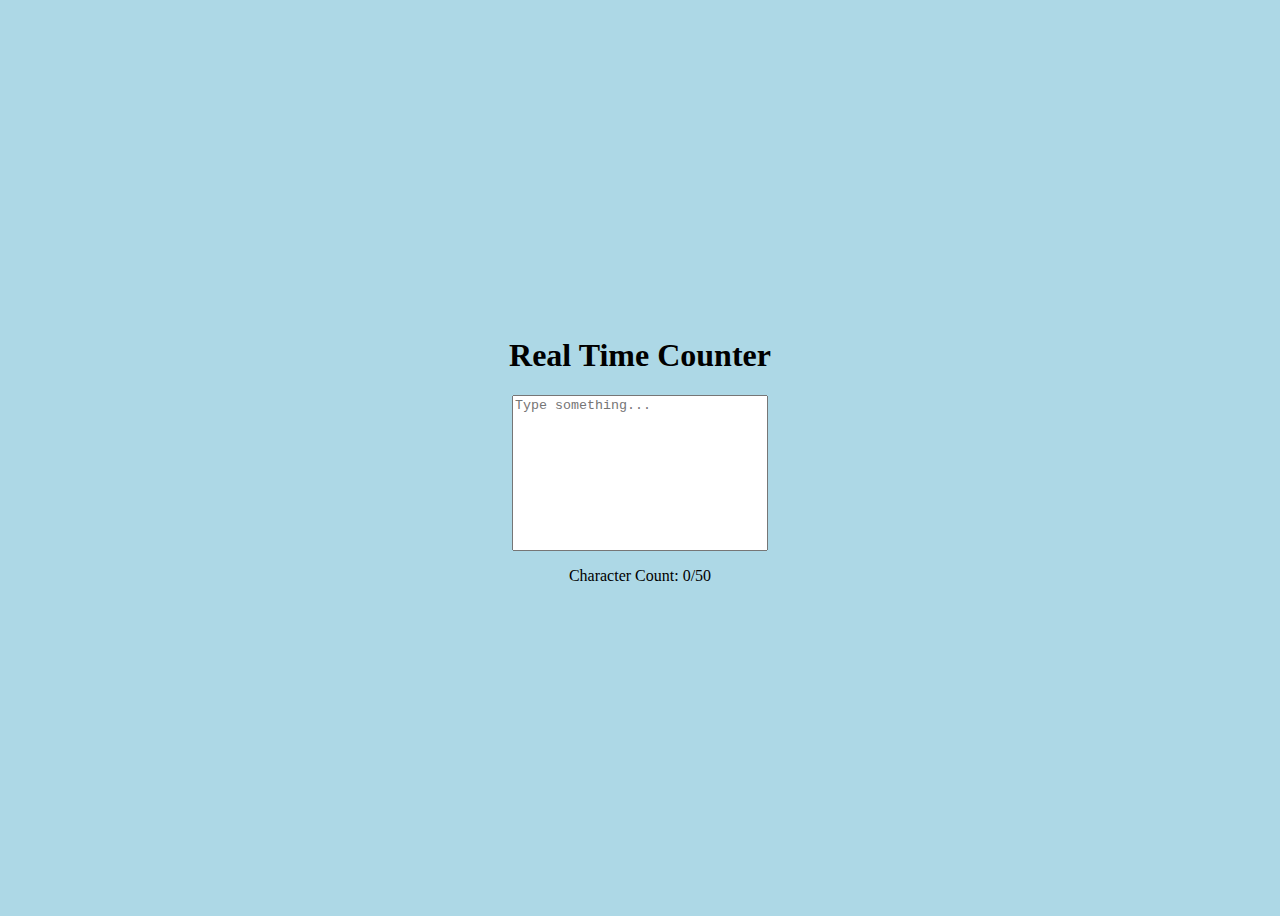
<file: character_counter/index.html>
<!DOCTYPE html>
<html lang="en">

<head>
    <meta charset="utf-8">
    <meta name="viewport" content="width=device-width, initial-scale=1.0">
    <title>Real Time Counter</title>
<link rel="stylesheet" href="styles.css">
</head>

<body>
    <main class="counter-container">
        <h1>Real Time Counter</h1>
        <textArea id="text-input" placeholder="Type something..."></textArea>
        <p id="char-count">Character Count: 0/50</p>
    </main>
<script src='script.js'></script>
</body>


</html>
</file>
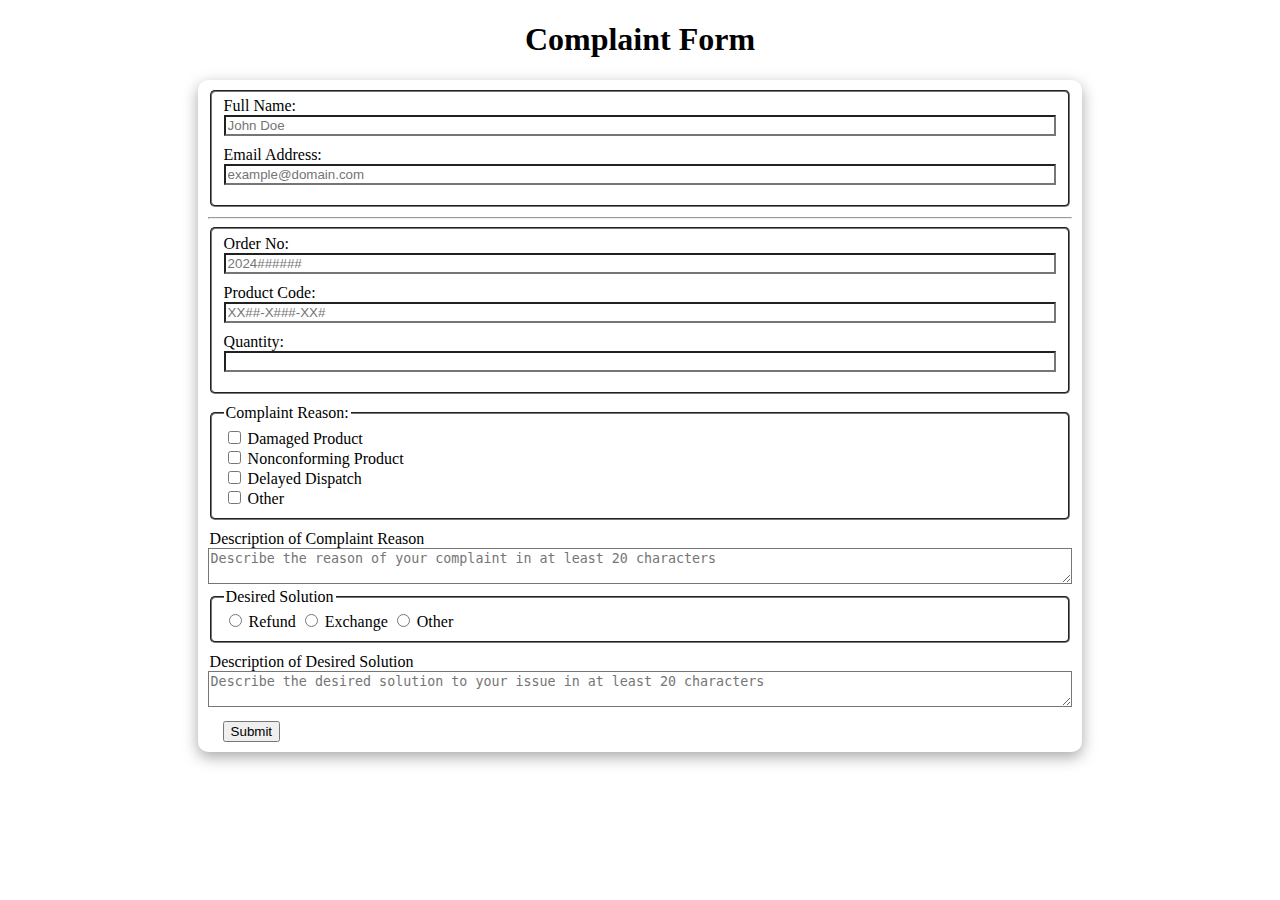
<file: compllaint_form/index.html>
<!DOCTYPE html>
<html lang="en">

<head>
    <title>Customer Complaint Form</title>
    <meta charset="utf-8">
    <meta name="viewport" content="width=device-width, initial-scale=1.0">
    <link rel="stylesheet" href="styles.css">
</head>

<body>
    <h1>Complaint Form</h1>
    <form id="form">
        <fieldset id="personal-info">
            <div>
                <label for="full-name">Full Name:</label>
                <input type="text" id="full-name" name="full-name" placeholder="John Doe">
            </div>

            <div>
                <label for="email">Email Address:</label>
                <input type="email" id="email" name="email" placeholder="example@domain.com">
            </div>
        </fieldset>
        <hr>
        <fieldset id="product-info">
            <div>
                <label for="order-no">Order No:</label>
                <input type="text" id="order-no" name="order-no" placeholder="2024######">
            </div>
            <div>
                <label for="product-code">Product Code:</label>
                <input type="text" id="product-code" name="product-code" placeholder="XX##-X###-XX#">
            </div>
            <div>
                <label for="quantity">Quantity:</label>
                <input type="number" id="quantity" name="quantity" min="1">
            </div>
        </fieldset>

        <fieldset id="complaints-group">
            <legend>Complaint Reason:</legend>
            <div>
                <input type="checkbox" id="damaged-product" name="complaint" value="damaged-product">
                <label for="damaged-product">Damaged Product</label>
            </div>

            <div>
                <input type="checkbox" id="nonconforming-product" name="complaint" value="nonconforming-product">
                <label for="nonconforming-product">Nonconforming Product</label>
            </div>

            <div>
                <input type="checkbox" id="delayed-dispatch" name="complaint" value="delayed-dispatch">
                <label for="delayed-dispatch">Delayed Dispatch</label>
            </div>

            <div>
                <input type="checkbox" id="other-complaint" name="complaint" value="other">
                <label for="other-complaint">Other</label>
            </div>
        </fieldset>

        <div id="complaint-description-container">
            <legend>Description of Complaint Reason</legend>
            <textarea placeholder="Describe the reason of your complaint in at least 20 characters"
                name="complaint-textarea" id="complaint-description"></textarea>
        </div>

        <fieldset id="solutions-group">
            <legend>Desired Solution</legend>
            <input type="radio" name="solutions" id="refund" value="refund">
            <label for="refund">Refund</label>

            <input type="radio" name="solutions" id="exchange" value="exchange">
            <label for="exchange">Exchange</label>

            <input type="radio" name="solutions" id="other-solution" value="other">
            <label for="other-solution">Other</label>
        </fieldset>

        <div id="solution-description-container">
            <legend>Description of Desired Solution</legend>
            <textarea placeholder="Describe the desired solution to your issue in at least 20 characters"
                name="solution-textarea" id="solution-description"></textarea>
        </div>
        <div id="btn-container">
            <button type="submit" id="submit-btn">Submit</button>
            <span id="message-box" aria-live="polite"></span>
        </div>

    </form>

    <script src="script.js"></script>
</body>

</html>
</file>
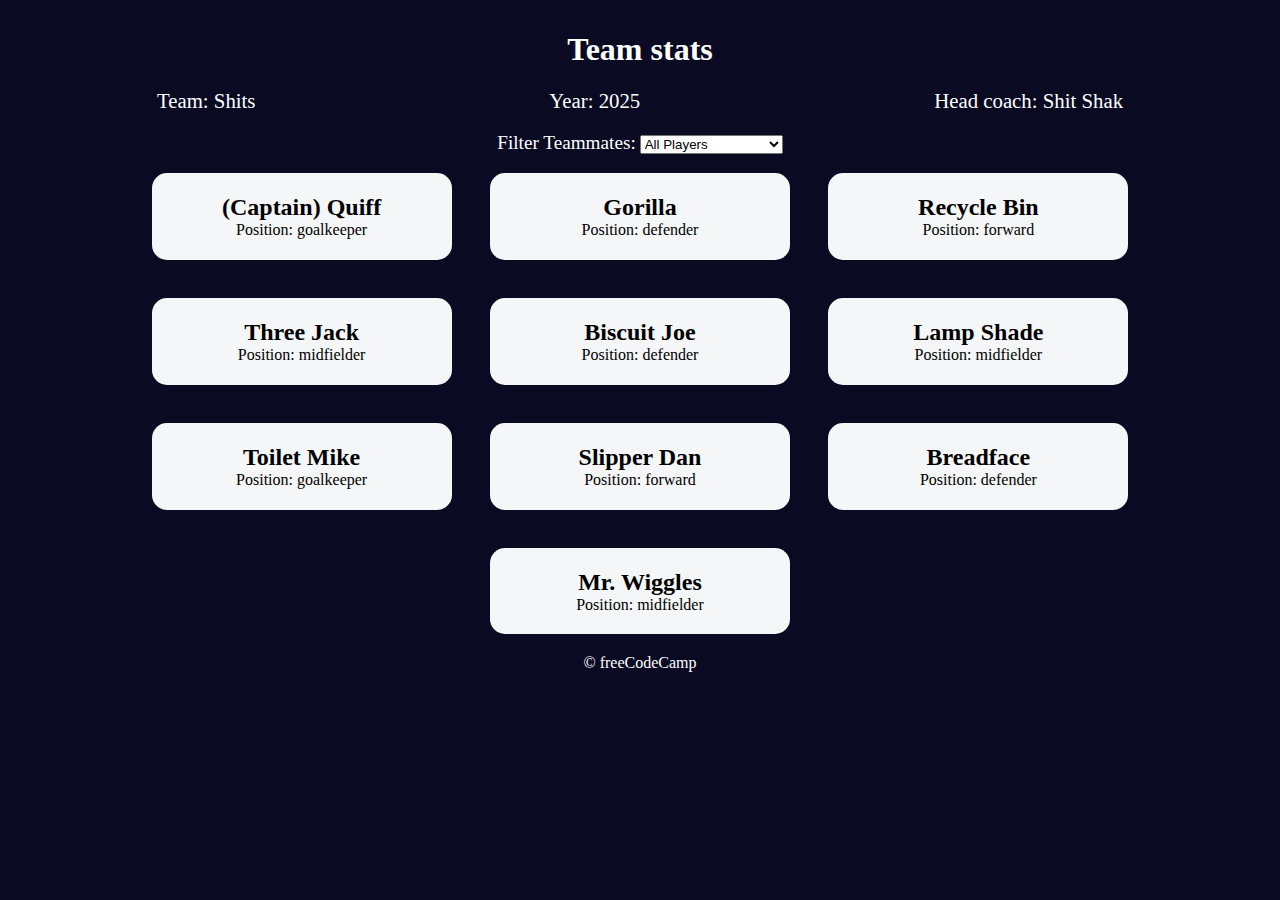
<file: football_cards/index.html>
<!DOCTYPE html>
<html lang="en">
  <head>
    <meta charset="UTF-8" />
    <meta http-equiv="X-UA-Compatible" content="IE=edge" />
    <meta name="viewport" content="width=device-width, initial-scale=1.0" />
    <title>
      Build a Set of Football Team Cards
    </title>
    <link rel="stylesheet" href="styles.css" />
  </head>
  <body>
    <h1 class="title">Team stats</h1>
    <main>
      <div class="team-stats">
        <p>Team: <span id="team"></span></p>
        <p>Year: <span id="year"></span></p>
        <p>Head coach: <span id="head-coach"></span></p>
      </div>
      <label class="options-label" for="players">Filter Teammates:</label>
      <select name="players" id="players">
        <option value="all">All Players</option>
        <option value="forward">Position Forward</option>
        <option value="midfielder">Position Midfielder</option>
        <option value="defender">Position Defender</option>
        <option value="goalkeeper">Position Goalkeeper</option>
      </select>
      <div class="cards" id="player-cards"></div>
    </main>
    <footer>&copy; freeCodeCamp</footer>
    <script src="./script.js"></script>
  </body>
</html>
</file>
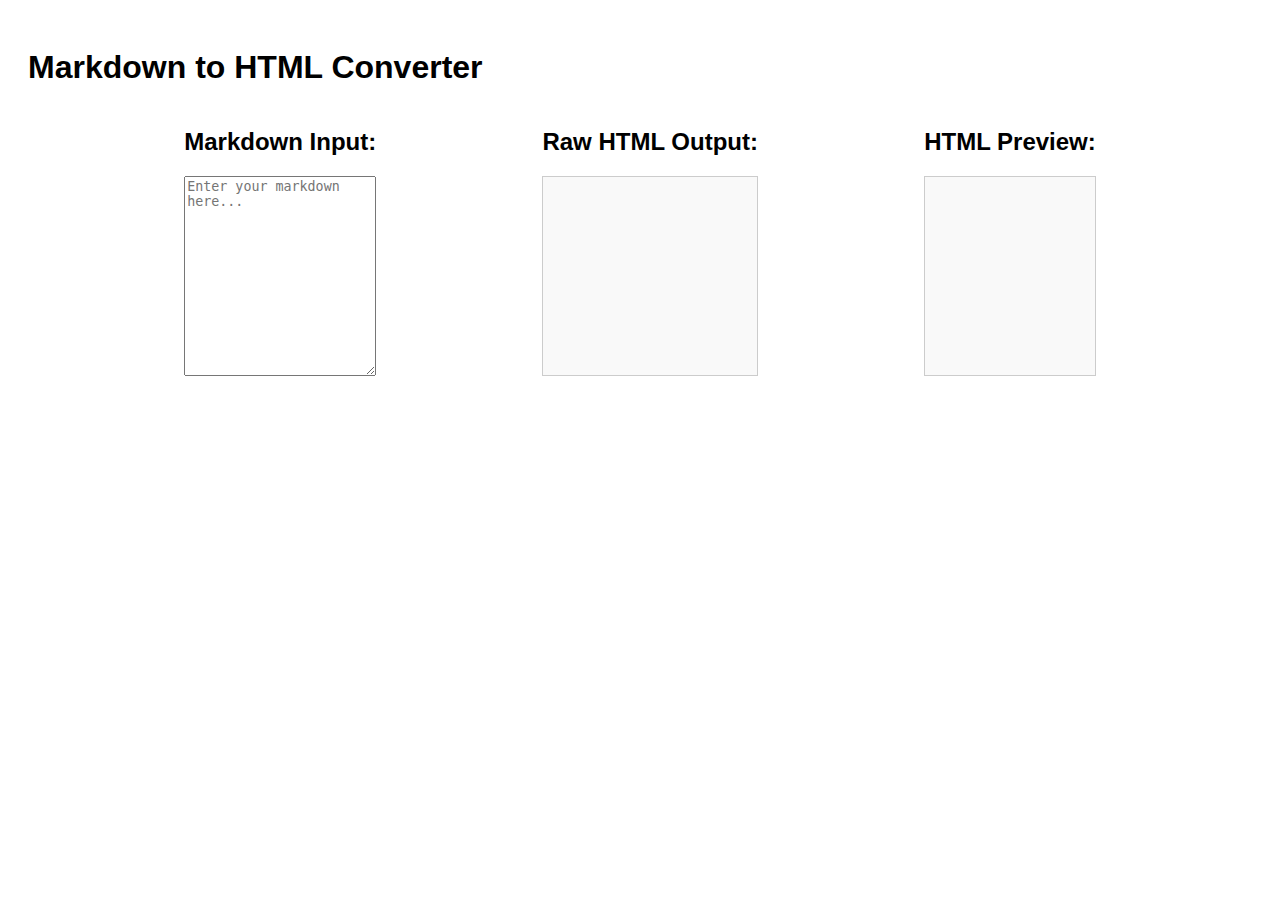
<file: markdown/index.html>
<!DOCTYPE html>
<html lang="en">

<head>
    <meta charset="UTF-8">
    <meta name="viewport" content="width=device-width, initial-scale=1.0">
    <title>Markdown to HTML Converter</title>
    <link rel="stylesheet" href="styles.css">
</head>

<body>
    <h1>Markdown to HTML Converter</h1>
    <div id="container">
        <div class="container">
            <h2>Markdown Input:</h2>
            <textarea id="markdown-input" placeholder="Enter your markdown here..."></textarea>
        </div>
        <div class="container">
            <h2>Raw HTML Output:</h2>
            <div id="html-output"></div>
        </div>
        <div class="container">
            <h2>HTML Preview:</h2>
            <div id="preview"></div>
        </div>
    </div>
    <script src="script.js"></script>
</body>

</html>
</file>
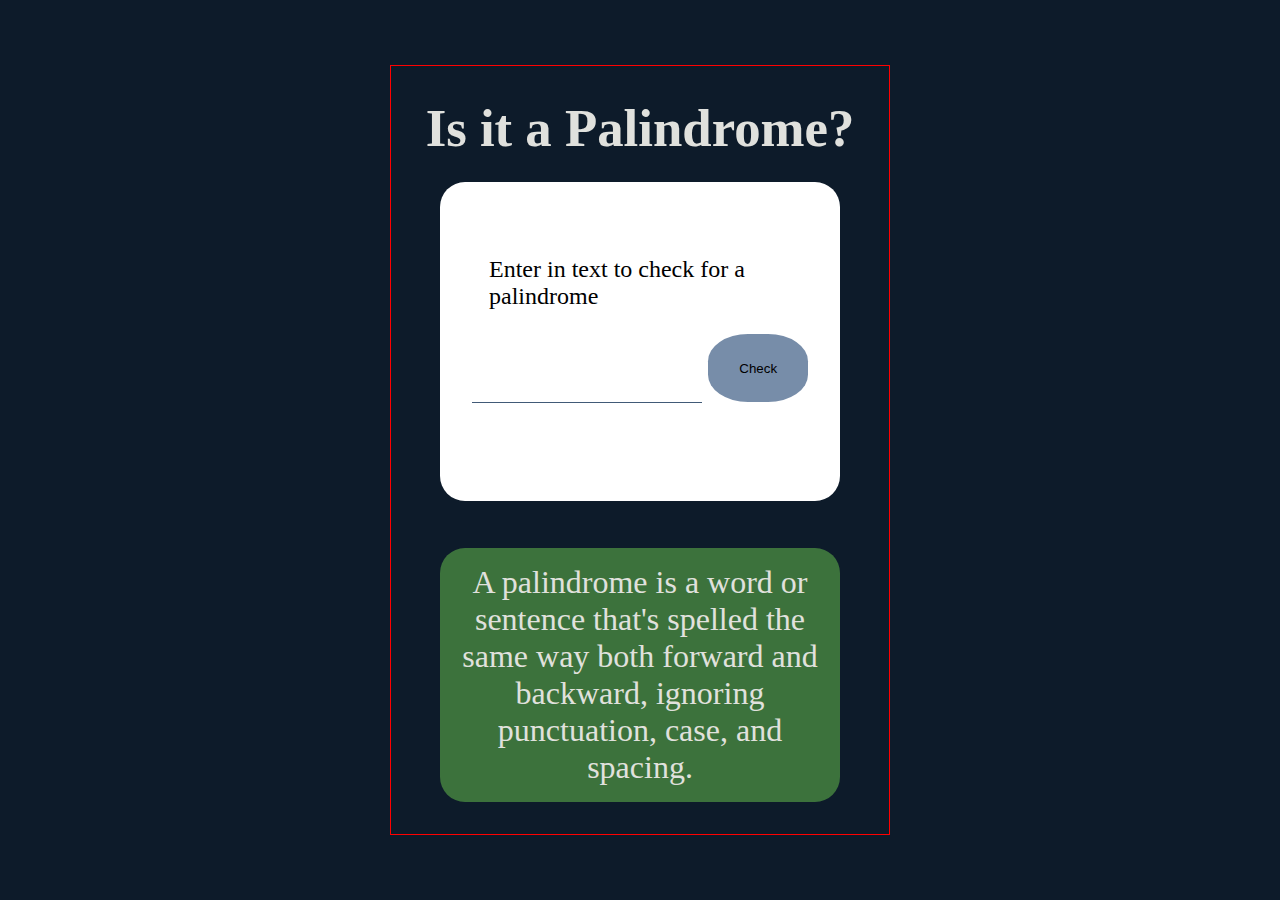
<file: palindrome_checker/index.html>
<!DOCTYPE html>
<html lang="en">
  <head>
    <meta charset="UTF-8" />
    <meta name="viewport" content="width=device-width, initial-scale=1.0" />
    <title>Document</title>
    <link rel="stylesheet" href="styles.css" />
  </head>
  <body>
    <main>
      <h1>Is it a Palindrome?</h1>
      <div class="white-box">
        <p>Enter in text to check for a palindrome</p>
        <div class="inputs">
          <input type="text" name=input" id="text-input" />
          <button id="check-btn" onclick="isPalindrome(input.value)">
            Check
          </button>
        </div>
        <p id="result"></p>
      </div>
      <div class="green-box">
        <p>
          A palindrome is a word or sentence that's spelled the same way both
          forward and backward, ignoring punctuation, case, and spacing.
        </p>
      </div>
    </main>
    <script src="script.js"></script>
  </body>
</html>
</file>
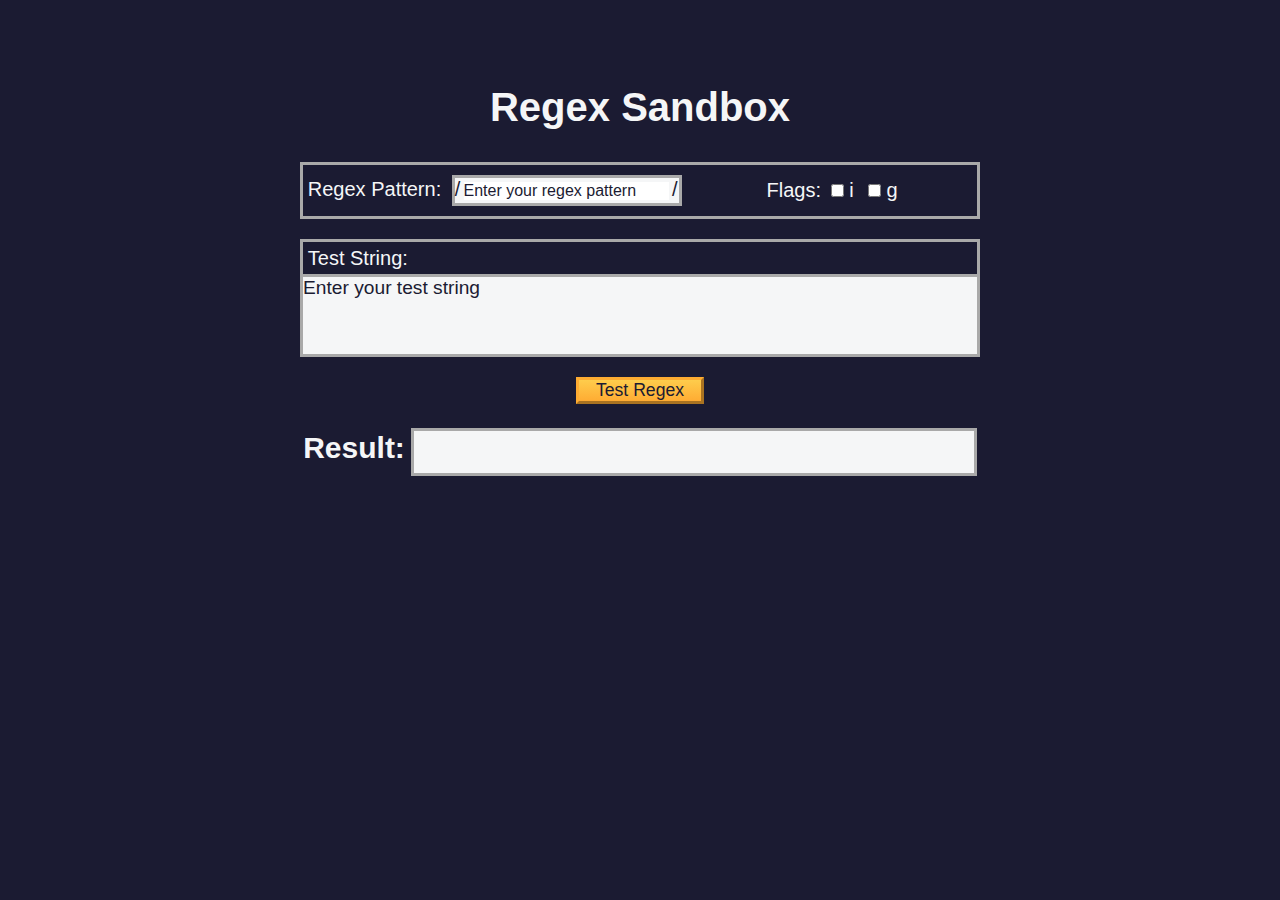
<file: regex_sandbox/index.html>
<!DOCTYPE html>
<html lang="en">

<head>
    <meta charset="UTF-8">
    <meta name="viewport" content="width=device-width, initial-scale=1.0">
    <link rel="stylesheet" href="styles.css">
    <title>Regex Sandbox</title>

</head>

<body>
    <h1>Regex Sandbox</h1>
    <main>
        <div id="regex-container">
            <label for="pattern">Regex Pattern:
                <div id="pattern-container">/<input type="text" id="pattern" name="pattern"
                        placeholder="Enter your regex pattern">/</div>
            </label>
            <div id="flags-container">
                <p>Flags: </p>
                <label for="i">
                    <input type="checkbox" name="flags" id="i"> i
                </label>
                <label for="g">
                    <input type="checkbox" name="flags" id="g"> g
                </label>
            </div>
        </div>
        <div id="test-container">
            <p>Test String:</p>
            <div id="test-string" placeholder="Enter your test string" contenteditable="true"></div>
        </div>
        <button class="btn" id="test-btn" type="button">Test Regex</button>
        <div id="result-container">
            <h2>Result:</h2>
            <p id="result">
            </p>
        </div>

    </main>
    <script src="script.js"></script>
</body>

</html>
</file>
<file: character_counter/styles.css>
body {
  background-color: lightblue;
  display: flex;
  justify-content: center;
  align-items: center;
  height: 100vh
}
main {
  display: flex;
  justify-content: center;
  align-items: center;
  flex-direction: column
}
textArea {
  resize: none;
  width: 250px;
  height: 150px
}

.red {
  color: red
}
</file>
<file: compllaint_form/styles.css>
* {
    box-sizing: border-box;
}

h1 {
    text-align: center;
}

#form {
    max-width: 70%;
    margin: auto;
    border-radius: 10px;
    box-shadow: rgba(0, 0, 0, 0.35) 0px 5px 15px;
    padding: 10px;
}

input {
    border-color: rgb(118, 118, 118);
}

#personal-info input, #product-info input {
    width: 100%;
    margin-bottom: 10px;
}


fieldset {
    margin-bottom: 10px;
    border-radius: 5px;
    border-color: rgb(118, 118, 118);
}

textarea {
    width: 100%;
    border-color: rgb(118, 118, 118);
}

#btn-container {
    display: flex;
    justify-content: space-between;
    align-items: center;
}

#submit-btn, #clear-btn {
    margin: 10px 15px 0;
}
</file>
<file: football_cards/styles.css>
*,
*::before,
*::after {
  box-sizing: border-box;
  margin: 0;
  padding: 0;
}

:root {
  --dark-grey: #0a0a23;
  --light-grey: #f5f6f7;
  --white: #ffffff;
  --black: #000;
}

body {
  background-color: var(--dark-grey);
  text-align: center;
  padding: 10px;
}

.title,
.options-label,
.team-stats,
footer {
  color: var(--white);
}

.title {
  margin: 1.3rem 0;
}

.team-stats {
  display: flex;
  justify-content: space-around;
  flex-wrap: wrap;
  font-size: 1.3rem;
  margin: 1.2rem 0;
}

.options-label {
  font-size: 1.2rem;
}

.cards {
  display: flex;
  flex-wrap: wrap;
  justify-content: center;
  align-items: center;
}

.player-card {
  background-color: var(--light-grey);
  padding: 1.3rem;
  margin: 1.2rem;
  width: 300px;
  border-radius: 15px;
}

@media (max-width: 768px) {
  .team-stats {
    flex-direction: column;
  }
}
</file>
<file: markdown/styles.css>
* {
     box-sizing: border-box;
}
 body {
     font-family: Arial, sans-serif;
     padding: 20px;
}
 #markdown-input {
     width: 100%;
     height: 100px;
}
 #html-output, #preview {
     height: 100px;
     display: inline-block;
     width: 100%;
     border: 1px solid #ccc;
     padding: 10px;
     margin: auto;
     white-space: pre-wrap;
     background-color: #f9f9f9;
}
 @media (min-width: 600px) {
     #markdown-input, #html-output, #preview {
         height: 200px;
         margin: 0;
    }
     #container {
         display: flex;
         justify-content: space-evenly;
         gap: 10px;
    }
}
</file>
<file: palindrome_checker/styles.css>
*,
::after,
::before {
  margin: 0;
  padding: 0;
  box-sizing: border-box;
}

main {
  border: 1px solid red;
  padding: 2em;
  display: flex;
  flex-direction: column;
  align-items: center;
  max-width: 500px;
}

h1 {
  color: #e0e1dd;
  font-size: 3.3em;
}
body {
  display: flex;
  justify-content: center;
  align-items: center;
  width: 100vw;
  height: 100vh;
  background-color: #0d1b2a;
}

.white-box {
  background-color: white;
  padding: 50px 25px;
  margin: 1em;
  display: flex;
  flex-direction: column;
  align-items: center;
  border-radius: 25px;
  width: 400px;
  margin-top: 1em;
  font-size: 1.5em;
}

.white-box p {
  padding: 1em;
}

.inputs input {
  padding: 2em;
  border: none;
  border-bottom: 1px solid #415a77;
  text-align: center;
}
.inputs button {
  background-color: #778da9;
  padding: 2em;
  border: none;
  cursor: pointer;
  border-radius: 40%;
  width: 100px;
}

.green-box {
  background-color: rgb(60, 114, 60);
  width: 400px;
  color: #e0e1dd;
  padding: 0.5em;
  font-size: 2em;
  border-radius: 25px;
  margin-top: 0.7em;
  text-align: center;
}
</file>
<file: regex_sandbox/styles.css>
*,
*::before,
*::after {
    box-sizing: border-box;
    margin: 0;
    padding: 0;
}

:root {
    --dark-grey: #1b1b32;
    --light-grey: #f5f6f7;
    --golden-yellow: #fecc4c;
    --yellow: #ffcc4c;
    --gold: #feac32;
    --orange: #ffac33;
    --dark-orange: #f89808;
    --border: 0.2rem solid darkgrey;
    --padding: 0.3rem;
}

body {
    background-color: var(--dark-grey);
    color: var(--light-grey);
    font-size: 20px;
    font-family: "Lato", Helvetica, Arial, sans-serif;
    padding: 5px;
}

h1 {
    margin: 5rem auto 2rem;
    text-align: center;
}

p {
    padding: var(--padding);
}

#regex-container {
    max-width: 680px;
    margin: 20px auto;
    display: flex;
    justify-content: center;
    align-items: center;
    border: var(--border);
}

#regex-container>label {
    padding: var(--padding);
    flex: 1 1 auto;
}

#pattern-container {
    display: inline-block;
    color: var(--dark-grey);
    background-color: var(--light-grey);
    margin: 5px;
    border: var(--border);
}

#pattern {
    margin: 0.2rem;
    border: 0;
    font-size: 1rem;
    width: calc(100% - 1.2rem);
}

#pattern:focus {
    outline: none;
}

#flags-container {
    display: flex;
    align-items: center;
    flex: 1 1 auto;
}

#flags-container>label {
    padding: var(--padding);
    margin-right: 0.3rem;
}

#test-container {
    max-width: 680px;
    margin: 20px auto;
    display: flex;
    flex-direction: column;
    flex: 0 0 auto;
    border: var(--border);
}

#test-string {
    background-color: var(--light-grey);
    min-height: 5rem;
    color: var(--dark-grey);
    border-top: var(--border);
    font-size: 1.2rem;
}

[contenteditable=true]:empty:before {
    content: attr(placeholder);
    pointer-events: none;
    color: var(--dark-grey);
}

::placeholder {
    color: var(--dark-grey);
}


button {
    display: block;
    cursor: pointer;
    width: 8rem;
    margin: 0.2rem auto;
    color: var(--dark-grey);
    background-color: var(--gold);
    background-image: linear-gradient(var(--golden-yellow), var(--orange));
    border-color: var(--gold);
    border-width: 0.2rem;
    font-size: 1.1rem;
}

.btn:hover {
    background-image: linear-gradient(var(--yellow), var(--dark-orange));
}

#result-container {
    max-width: 680px;
    margin: 20px auto;
    display: flex;
    justify-content: center;
    align-items: center;
}

h2 {
    align-self: flex-start;
    margin: 0.4rem 0.2rem 0.2rem;
    flex: 0 1 auto;
}

#result {
    color: var(--dark-grey);
    background-color: var(--light-grey);
    font-size: 1.5rem;
    flex: 1 1 auto;
    margin: 0.2rem;
    border: var(--border);
    min-height: 3rem;
}

.highlight {
    background-color: lightgreen;
}
</file>
